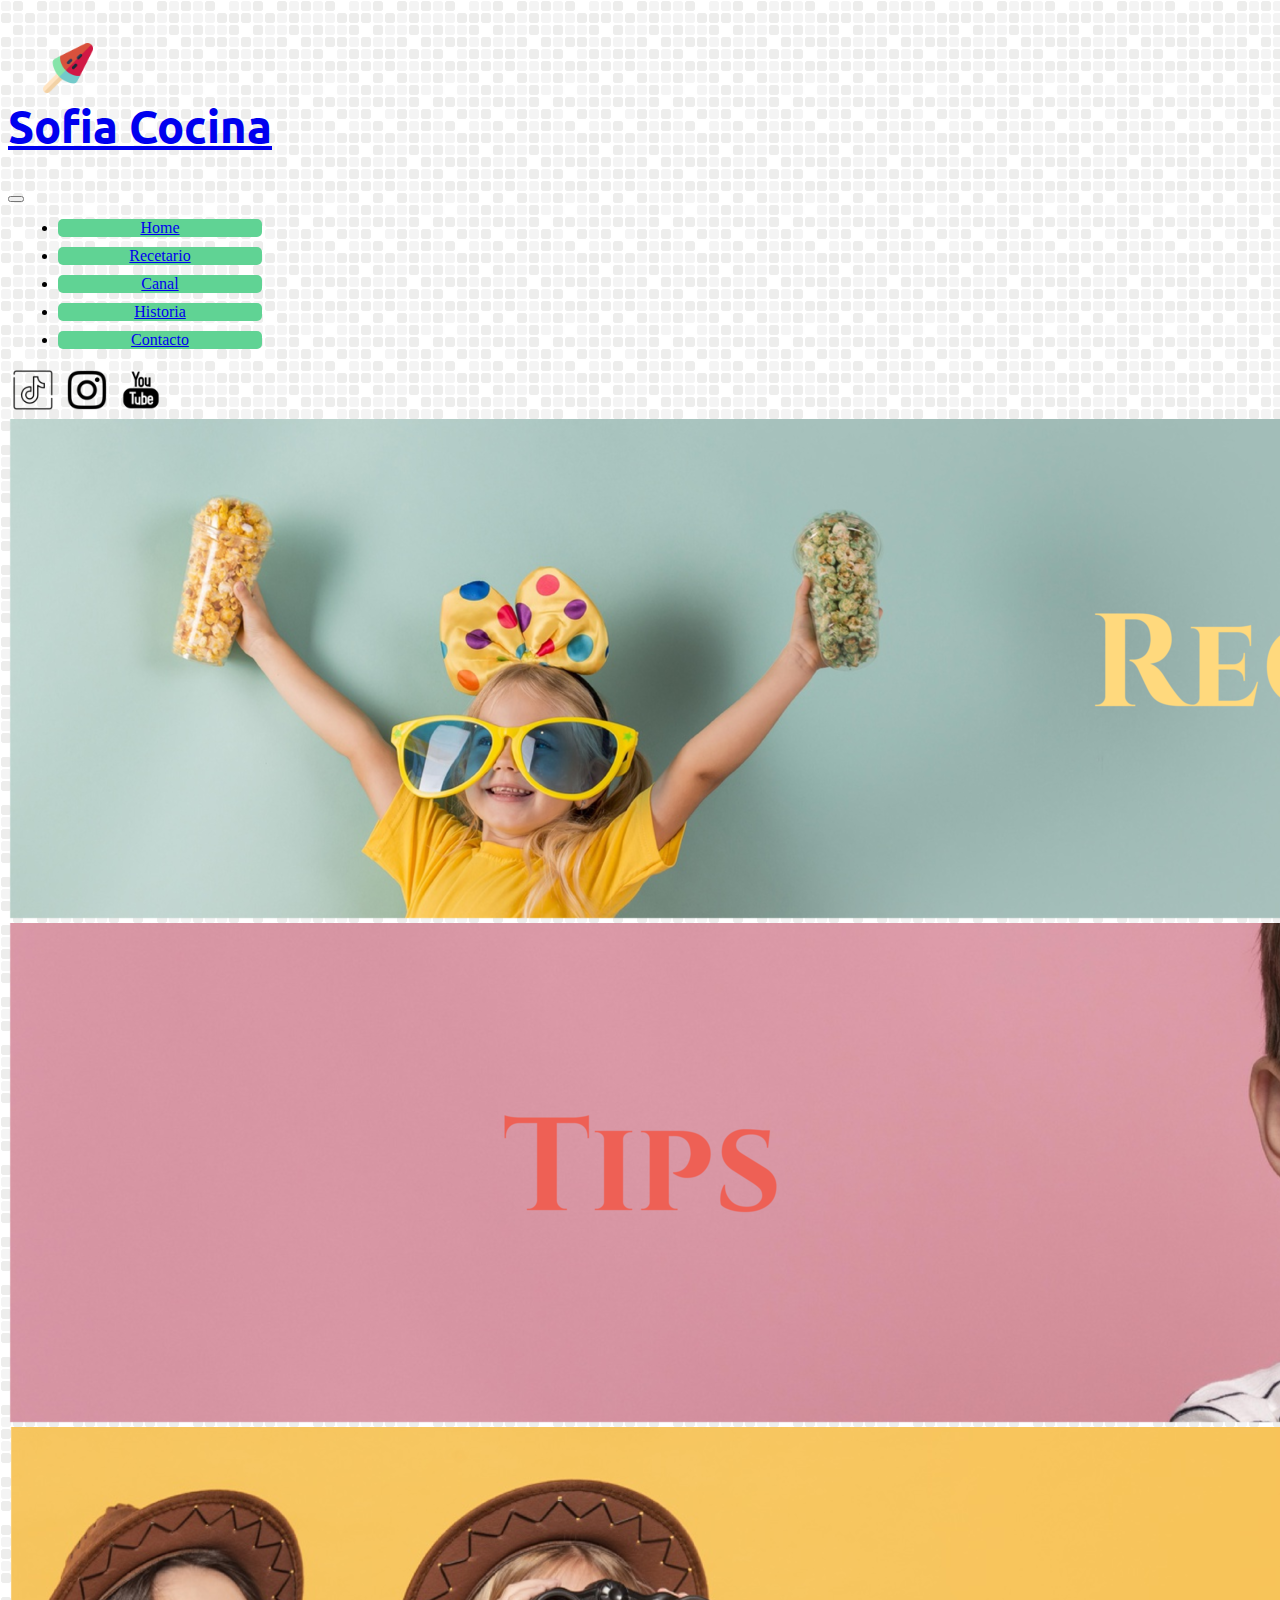
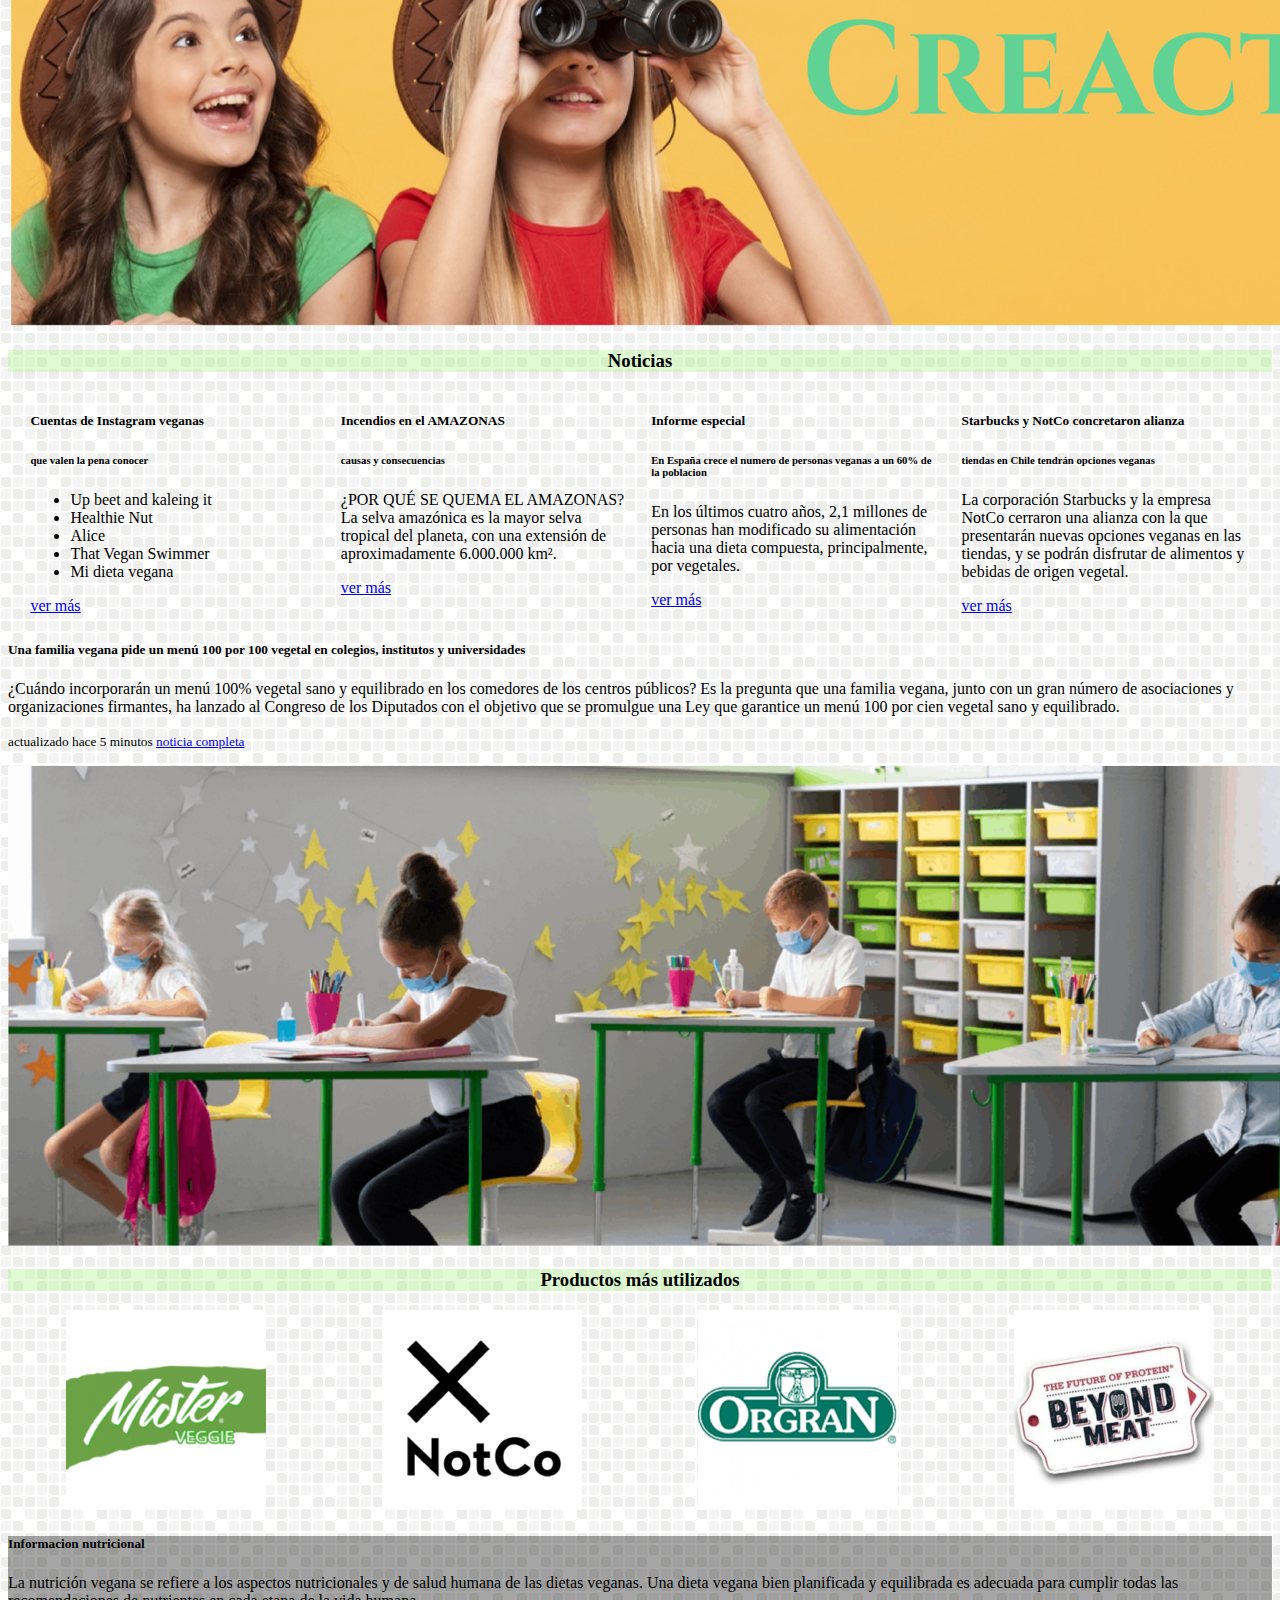
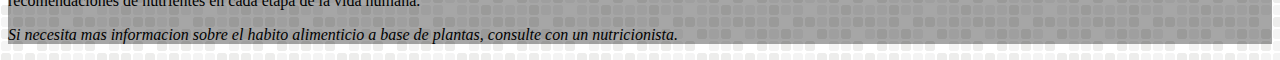
<file: index.html>
<!DOCTYPE html>
<html lang="en">
<head>    
  <meta charset="UTF-8">
  <meta http-equiv="X-UA-Compatible" content="IE=edge">
  <meta name="viewport" content="width=device-width, initial-scale=1.0">
  <!-- Posicionamiento SEO -->
  <meta name="description" content="Somos un sitio web donde encontrarás recetas, noticias y mucho más sobre la comida vegana, en especial postres y muchos platos deliciosos  y llenos de sabor.">
  <meta name="keywords" content="comida, food, vegan, veganismo, alimentos, vegetales, postres veganos, celíacos, sin gluten, gluten, gluten free, vegetariano, plantas, salud, noticias alimenticias">
  <title>Cocina dulce y saludable</title>
  <!-- Boostrap -->
  <link href="https://cdn.jsdelivr.net/npm/bootstrap@5.1.1/dist/css/bootstrap.min.css" rel="stylesheet" integrity="sha384-F3w7mX95PdgyTmZZMECAngseQB83DfGTowi0iMjiWaeVhAn4FJkqJByhZMI3AhiU" crossorigin="anonymous">
  <!-- hoja de estilos  -->
  <link rel="stylesheet" href="./css/styles.css">
  <!-- Google Fonts -->
  <link rel="preconnect" href="https://fonts.googleapis.com">
  <link rel="preconnect" href="https://fonts.gstatic.com" crossorigin>
  <link href="https://fonts.googleapis.com/css2?family=Ubuntu:ital,wght@0,700;1,700&display=swap" rel="stylesheet">
  <!-- icono web -->
  <link rel="shortcut icon" href="./img/sandia.png">
</head>
<body>
    <!-- Area de encabezado -->
    <header class="header">             
        <nav class="navbar navbar-expand-lg navbar-light container-fluid">            
            <div class="container-fluid ">
                <div class="logo-container">
                    <div class="logo"><img src="./img/sandia.png" alt="logo-sandia"></div>
                </div>
                <a class="navbar-brand" href="#"><h1 class="titulo-web">Sofia Cocina</h1></a>                  
                <button class="navbar-toggler" type="button" data-bs-toggle="collapse" data-bs-target="#navbarNavDropdown" aria-controls="navbarNavDropdown" aria-expanded="false" aria-label="Toggle navigation">
                <span class="navbar-toggler-icon"></span>
                </button>
                <div class="collapse navbar-collapse justify-content-center" id="navbarNavDropdown">
                    <ul class="navbar-nav ">
                        <li class="boton-menu nav-item">
                            <a class="nav-link "href="index.html">Home</a>
                        </li> 
                        <li class="boton-menu nav-item">
                            <a class="nav-link" href="page/Recetario.html">Recetario</a>
                        </li>
                        <li class="boton-menu nav-item">
                            <a class="nav-link" href="page/Canal.html">Canal</a>
                        </li>
                        <li class="boton-menu nav-item">
                            <a class="nav-link" href="page/Historia.html">Historia</a>
                        </li>
                        <li class="boton-menu nav-item">
                            <a class="nav-link" href="page/Contacto.html">Contacto</a>
                        </li>                      
                    </ul>
                </div>
            </div>                
            <a href="https://www.tiktok.com/@sofiacocinaoficial?" target="_blank"><img class="img-menu" src="./img/tiktok.png" alt="icono-tiktok"></a>
            <a href="https://www.instagram.com/sofiacocinaoficial/?hl=es" target="_blank"><img class="img-menu" src="./img/insta.png" alt="icono-insta"></a>
            <a href="https://www.youtube.com/channel/UCdNXrC4x5i7mVlZ-j1ar9DA" target="_blank"><img class="img-menu" src="./img/youtube.png" alt="icono-youtube"></a>     
        </nav>
    </header>
    <!-- contenido web -->
    <main class="container-fluid main-area">
        <!-- Area de carousel -->
        <div id="carouselExampleSlidesOnly" class="carousel slide" data-bs-ride="carousel">
            <div class="carousel-inner">
              <div class="carousel-item active">
                <img src="./img/slider1.png" class="d-block w-100" alt="img-carousel-1">
              </div>
              <div class="carousel-item">
                <img src="./img/slider2.png" class="d-block w-100" alt="img-carousel-2">
              </div>
              <div class="carousel-item">
                <img src="./img/slider3.png" class="d-block w-100" alt="img-carousel-3">
              </div>
            </div>
        </div>
        <!-- Area de noticias -->
        <section>
            <div class="titulo-noticias">
                <h3>Noticias</h3>                
            </div>
            <div class="contenido-noticias">
                <div class="card mg-bottom" style="width: 18rem;">
                <div class="card-body">
                    <h5 class="card-title">Cuentas de Instagram veganas</h5>
                    <h6 class="card-subtitle mb-2 text-muted"> que valen la pena conocer</h6>
                    <p class="card-text">
                        <ul>
                            <li>Up beet and kaleing it</li>
                            <li>Healthie Nut</li>
                            <li>Alice</li>
                            <li>That Vegan Swimmer</li>
                            <li>Mi dieta vegana</li>
                        </ul>
                    </p>
                    <a href="https://okdiario.com/lifestyle/5-cuentas-instagram-veganas-que-merece-pena-seguir-5274924" target="_blank" class="card-link">ver más</a>
                    </div>
                </div>
                <div class="card mg-bottom" style="width: 18rem;">
                    <div class="card-body">
                    <h5 class="card-title">Incendios en el AMAZONAS</h5>
                    <h6 class="card-subtitle mb-2 text-muted">causas y consecuencias</h6>
                    <p class="card-text">¿POR QUÉ SE QUEMA EL AMAZONAS?
                        La selva amazónica es la mayor selva tropical del planeta, con una extensión de aproximadamente 6.000.000 km².</p>
                    <a href="https://infovegana.com/incendios-en-el-amazonas-causas-y-consecuencias/" target="_blank" class="card-link">ver más</a>
                    </div>
                </div>
                <div class="card mg-bottom" style="width: 18rem;">
                    <div class="card-body">
                    <h5 class="card-title">Informe especial</h5>
                    <h6 class="card-subtitle mb-2 text-muted">En España crece el numero de personas veganas a un 60% de la poblacion</h6>
                    <p class="card-text">En los últimos cuatro años, 2,1 millones de personas han modificado su alimentación hacia una dieta compuesta, principalmente, por vegetales.</p>
                    <a href="https://vegconomist.es/estudios-y-numeros/informe-especial-el-numero-de-personas-veganas-crece-un-60-de-2019-a-2021-en-espana/" target="_blank" class="card-link">ver más</a>
                    </div>
                </div>
                <div class="card mg-bottom" style="width: 18rem;">
                    <div class="card-body">
                    <h5 class="card-title">Starbucks y NotCo concretaron alianza</h5>
                    <h6 class="card-subtitle mb-2 text-muted">tiendas en Chile tendrán opciones veganas</h6>
                    <p class="card-text">La corporación Starbucks y la empresa NotCo cerraron una alianza con la que presentarán nuevas opciones veganas en las tiendas, y se podrán disfrutar de alimentos y bebidas de origen vegetal.</p>
                    <a href="https://www.adnradio.cl/nacional/2021/09/22/starbucks-y-notco-concretaron-alianza-tiendas-en-chile-tendran-opciones-veganas.html" target="_blank" class="card-link">ver más</a>
                    </div>
                </div>
            </div>
            <div class="card">
                <div class="card-body">
                  <h5 class="card-title">Una familia vegana pide un menú 100 por 100 vegetal en colegios, institutos y universidades</h5>
                  <p class="card-text">¿Cuándo incorporarán un menú 100% vegetal sano y equilibrado en los comedores de los centros públicos? Es la pregunta que una familia vegana, junto con un gran número de asociaciones y organizaciones firmantes, ha lanzado al Congreso de los Diputados con el objetivo que se promulgue una Ley que garantice un menú 100 por cien vegetal sano y equilibrado.</p>
                  <p class="card-text"><small class="text-muted">actualizado hace 5 minutos <a href="https://www.abc.es/familia/supersanos/abci-familia-vegana-pide-menu-100-100-vegetal-colegios-institutos-y-universidades-202110010111_noticia.html?ref=https%3A%2F%2Fwww.abc.es%2Ffamilia%2Fsupersanos%2Fabci-familia-vegana-pide-menu-100-100-vegetal-colegios-institutos-y-universidades-202110010111_noticia.html" target="_blank">noticia completa</a></small></p>
                </div>
                <img src="./img/img-comedores.png" class="card-img-bottom" alt="comedores">
            </div>
        </section>
        <!-- Area de productos -->
        <section class="banner-bottom">
            <div class="lista-de-productos">
                <h3>Productos más utilizados</h3>
            </div>           
            <div class="productos-list">
                <a href="https://www.pfalimentos.cl/mister-veggie/" target="_blank"><img  src="./img/banner1.png" alt="mister-Veggie-logo"></a>          
                <a href="https://tienda.notco.com/" target="_blank"><img  src="./img/banner2.png" alt="notCo-Logo"></a>                 
                <a href="https://www.orgran.com/" target="_blank"><img src="./img/banner3.png" alt="orgran-Logo"></a>                    
                <a href="https://www.beyondmeat.com/" target="_blank"><img  src="./img/banner4.png" alt="beyondMeat-Logo"></a>
            </div>
        </section>            
    </main>
    <!-- Pie de pagina -->
    <footer class="area-footer" >
        <div>
            <div class="footer-info">
                <h5>Informacion nutricional</h5>
                <p>La nutrición vegana se refiere a los aspectos nutricionales y de salud humana de las dietas veganas. Una dieta vegana bien planificada y equilibrada es adecuada para cumplir todas las recomendaciones de nutrientes en cada etapa de la vida humana.</p>
                <p class="advertencia">Si necesita mas informacion sobre el habito alimenticio a base de plantas, consulte con un nutricionista.</p>
            </div>
        </div>
    </footer>    
    <script src="https://cdn.jsdelivr.net/npm/bootstrap@5.1.1/dist/js/bootstrap.bundle.min.js" integrity="sha384-/bQdsTh/da6pkI1MST/rWKFNjaCP5gBSY4sEBT38Q/9RBh9AH40zEOg7Hlq2THRZ" crossorigin="anonymous"></script>
</body>
</html>
</file>
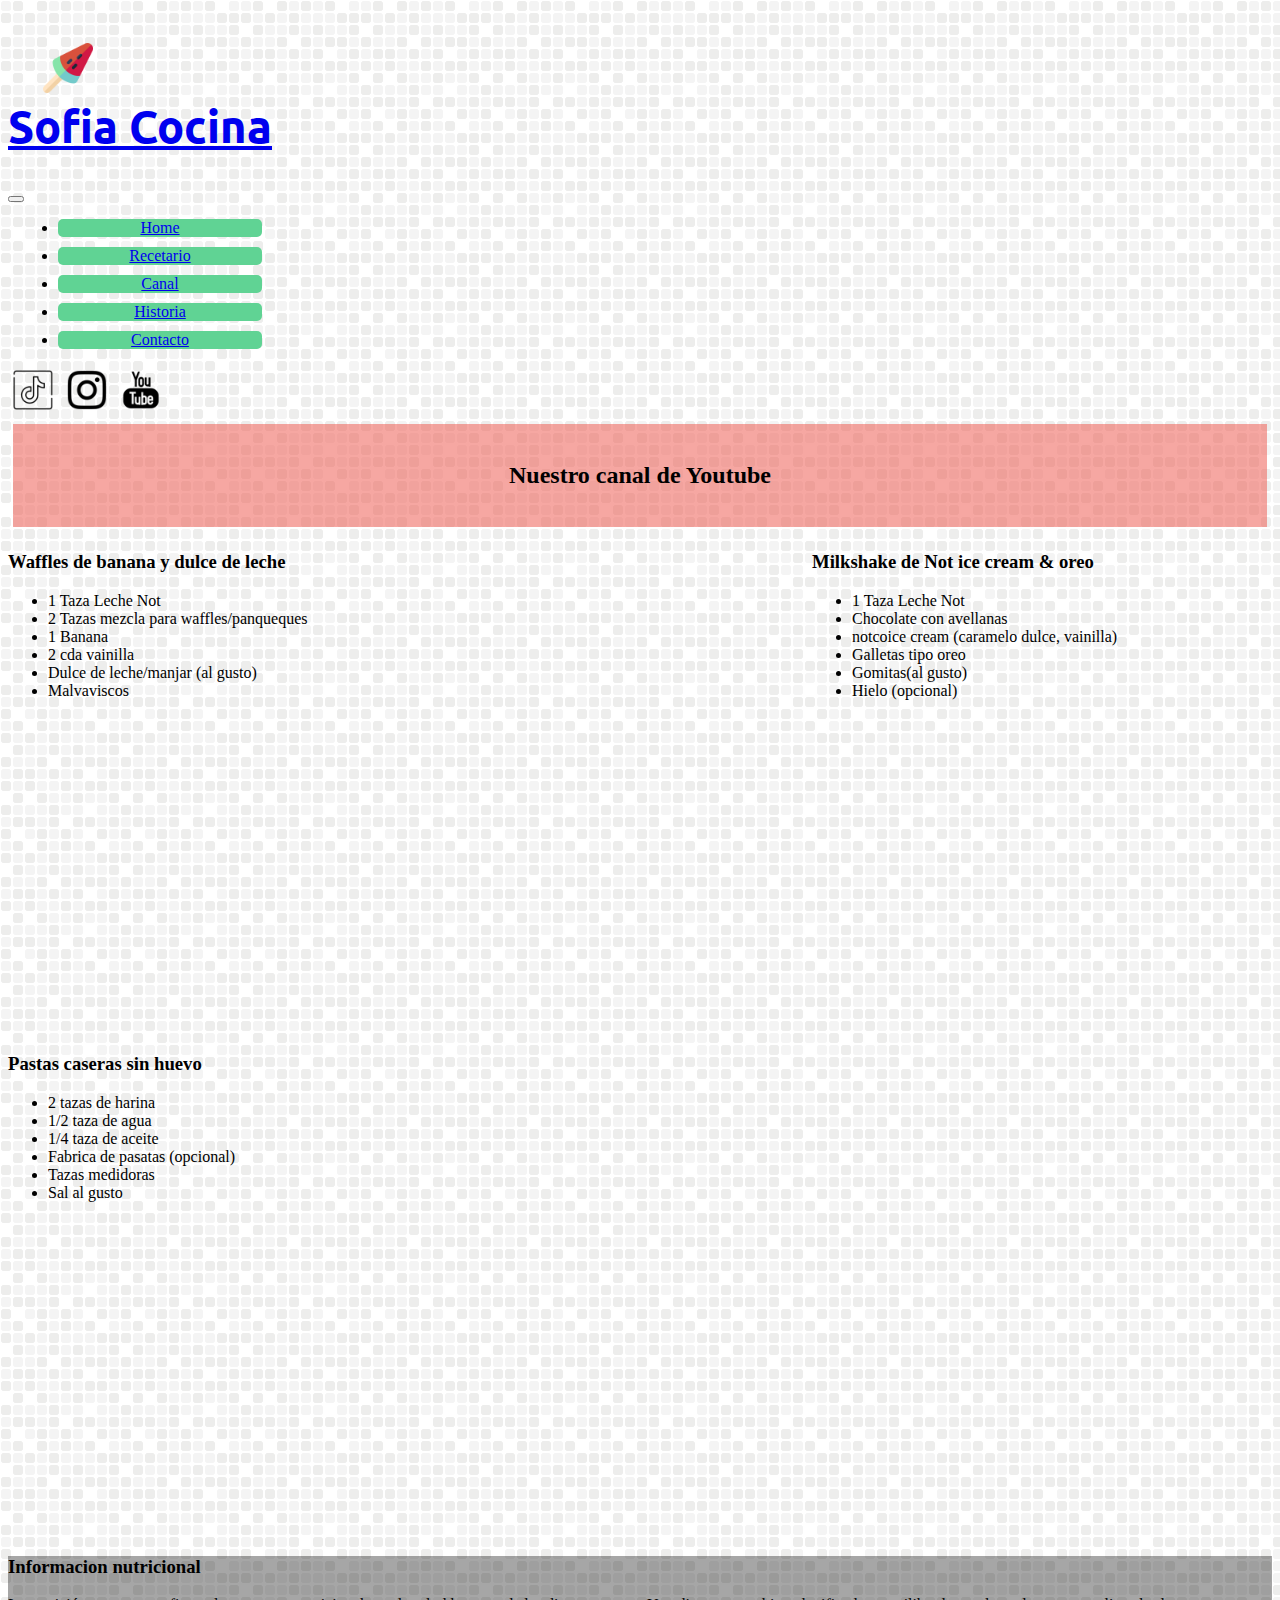
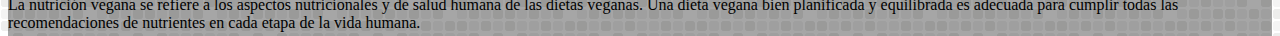
<file: page/Canal.html>
<!DOCTYPE html>
<html lang="en">
<head>
  <meta charset="UTF-8">
  <meta http-equiv="X-UA-Compatible" content="IE=edge">
  <meta name="viewport" content="width=device-width, initial-scale=1.0">
  <!-- Posicionamiento SEO -->
  <meta name="description" content="Ingresa ya a nuestro canal de youtube, donde conseguirás recetas, videos divertidos y mucho más sobre la comida vegana, en especial postres y muchos platos deliciosos y llenos de sabor.">
  <meta name="keywords" content="comida, food, vegan, veganismo, alimentos, vegetales, postres veganos, celíacos, sin gluten, gluten, gluten free, vegetariano, plantas, salud, noticias alimenticias">
  <title>Youtube : Comida dulce y saludable</title>
  <!-- Boostrap -->
  <link href="https://cdn.jsdelivr.net/npm/bootstrap@5.1.1/dist/css/bootstrap.min.css" rel="stylesheet" integrity="sha384-F3w7mX95PdgyTmZZMECAngseQB83DfGTowi0iMjiWaeVhAn4FJkqJByhZMI3AhiU" crossorigin="anonymous">
  <!-- hoja de estilos  -->
  <link rel="stylesheet" href="../css/styles.css">
  <!-- google fonts  -->
  <link rel="preconnect" href="https://fonts.googleapis.com">
  <link rel="preconnect" href="https://fonts.gstatic.com" crossorigin>
  <link href="https://fonts.googleapis.com/css2?family=Ubuntu:ital,wght@0,700;1,700&display=swap" rel="stylesheet">
  <!-- icono web -->
  <link rel="shortcut icon" href="../img/sandia.png">
</head>
<body>
  <!-- Area de encabezado -->
  <header class="header">      
    <nav class="navbar navbar-expand-lg navbar-light container-fluid">
      <div class="container-fluid">
        <div class="logo-container">
          <div class="logo"><img src="../img/sandia.png" alt="logo-sandia"></div>
        </div>
        <a class="navbar-brand" href="../index.html"><h1 class="titulo-web">Sofia Cocina</h1></a>
        <button class="navbar-toggler" type="button" data-bs-toggle="collapse" data-bs-target="#navbarNavDropdown" aria-controls="navbarNavDropdown" aria-expanded="false" aria-label="Toggle navigation">
          <span class="navbar-toggler-icon"></span>
        </button>
        <div class="collapse navbar-collapse justify-content-center" id="navbarNavDropdown">
          <ul class="navbar-nav ">
            <li class="boton-menu nav-item">
              <a class="nav-link"href="../index.html">Home</a>
            </li> 
            <li class="boton-menu nav-item">
              <a class="nav-link" href="Recetario.html">Recetario</a>
            </li>
            <li class="boton-menu nav-item">
              <a class="nav-link" href="Canal.html">Canal</a>
            </li>
            <li class="boton-menu nav-item">
              <a class="nav-link" href="Historia.html">Historia</a>
            </li>
            <li class="boton-menu nav-item">
              <a class="nav-link" href="Contacto.html">Contacto</a>
            </li>                
          </ul>
        </div>
      </div>          
      <a href="https://www.tiktok.com/@sofiacocinaoficial?" target="_blank"><img class="img-menu" src="../img/tiktok.png" alt="icono-tiktok"></a>
      <a href="https://www.instagram.com/sofiacocinaoficial/?hl=es" target="_blank"><img class="img-menu" src="../img/insta.png" alt="icono-insta"></a>
      <a href="https://www.youtube.com/channel/UCdNXrC4x5i7mVlZ-j1ar9DA"><img class="img-menu" src="../img/youtube.png" alt="icono-youtube"></a>        
    </nav>
  </header>
  <!-- Divisor principal -->
  <div class="titulo-canal">
    <span class="titulo-canal"><h2>Nuestro canal de Youtube</h2></span>
  </div>
  <!-- Contenido web -->
  <main class="container canal-area">
    <section class="seccion-video">      
      <div class="card receta-video">
        <h3>Waffles de banana y dulce de leche</h3>            
        <div class="ingredientes">         
          <ul>
            <li>1 Taza Leche Not</li>
            <li>2 Tazas mezcla para waffles/panqueques</li>
            <li>1 Banana</li>
            <li>2 cda vainilla</li>
            <li>Dulce de leche/manjar (al gusto)</li>
            <li>Malvaviscos</li>
          </ul>
        </div>
      </div>  
      <div class="video">
        <iframe width="460" height="315" src="https://www.youtube.com/embed/K09B6B6NZCQ" title="YouTube video player" frameborder="0" allow="accelerometer; autoplay; clipboard-write; encrypted-media; gyroscope; picture-in-picture" allowfullscreen></iframe>
      </div>          
    </section>    
    <section class="seccion-video">  
      <div class="card receta-video">            
        <h3>Milkshake de Not ice cream & oreo</h3>
        <div class="ingredientes">         
          <ul>
            <li>1 Taza Leche Not</li>
            <li>Chocolate con avellanas</li>
            <li>notcoice cream (caramelo dulce, vainilla)</li>
            <li>Galletas tipo oreo</li>
            <li>Gomitas(al gusto)</li>
            <li>Hielo (opcional)</li>
          </ul>
        </div>
      </div>          
      <div class="video">
        <iframe width="460" height="315" src="https://www.youtube.com/embed/TR_cM4skeJI" title="YouTube video player" frameborder="0" allow="accelerometer; autoplay; clipboard-write; encrypted-media; gyroscope; picture-in-picture" allowfullscreen></iframe>
      </div>
    </section>
    <section class="seccion-video">  
      <div class="card receta-video">            
        <h3>Pastas caseras sin huevo</h3>
        <div class="ingredientes">         
          <ul>
            <li>2 tazas de harina</li>
            <li>1/2 taza de agua</li>
            <li>1/4 taza de aceite</li>
            <li>Fabrica de pasatas (opcional)</li>
            <li>Tazas medidoras</li>
            <li>Sal al gusto</li>
          </ul>
        </div>
      </div>          
      <div class="video">
        <iframe width="460" height="315" src="https://www.youtube.com/embed/_nUKXqgdAkU" title="YouTube video player" frameborder="0" allow="accelerometer; autoplay; clipboard-write; encrypted-media; gyroscope; picture-in-picture" allowfullscreen></iframe>
      </div>
    </section> 
  </main>
  <!-- Pie de pagina -->
  <footer class="area-footer">
    <div>
      <div class="footer-info">
        <h3>Informacion nutricional</h3>
        <p>La nutrición vegana se refiere a los aspectos nutricionales y de salud humana de las dietas veganas. Una dieta vegana bien planificada y equilibrada es adecuada para cumplir todas las recomendaciones de nutrientes en cada etapa de la vida humana.</p>
        <p class="advertencia">Si necesita mas informacion sobre el habito alimenticio a base de plantas, consulte con un nutricionista.</p>
      </div>
    </div>
  </footer>
  <script src="https://cdn.jsdelivr.net/npm/bootstrap@5.1.1/dist/js/bootstrap.bundle.min.js" integrity="sha384-/bQdsTh/da6pkI1MST/rWKFNjaCP5gBSY4sEBT38Q/9RBh9AH40zEOg7Hlq2THRZ" crossorigin="anonymous"></script>
</body>
</html>
</file>
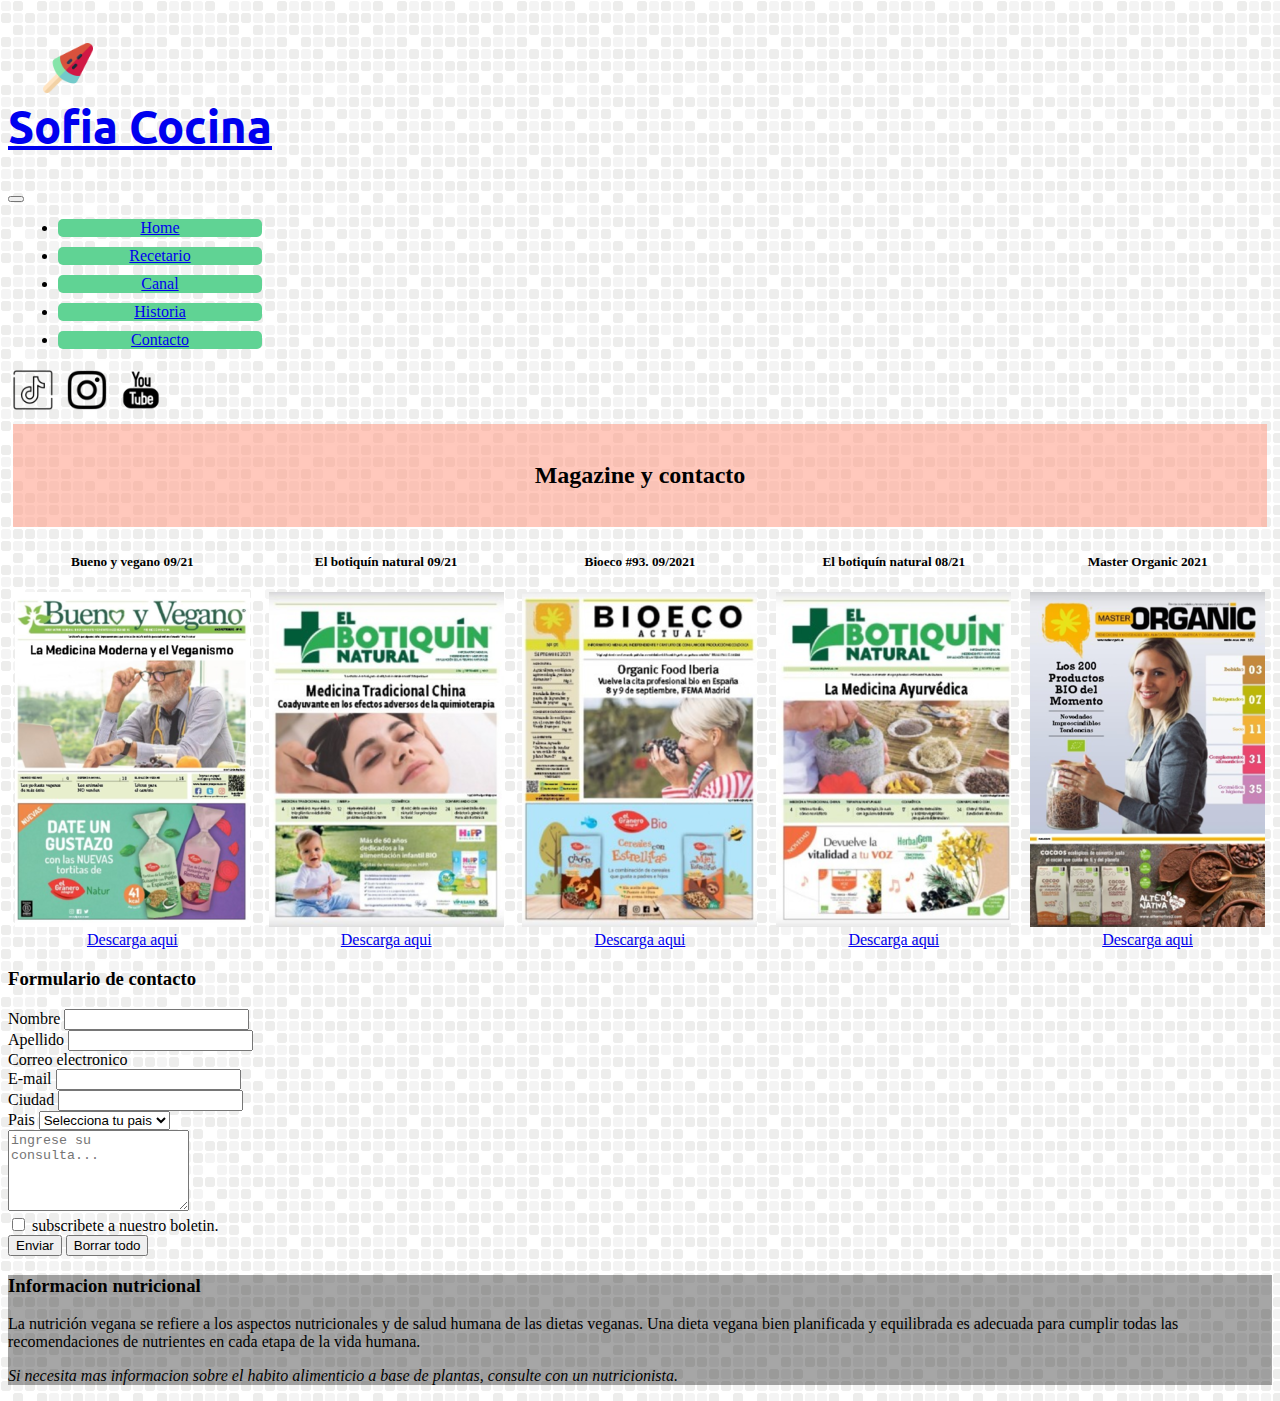
<file: page/Contacto.html>
<!DOCTYPE html>
<html lang="en">
<head>
  <meta charset="UTF-8">
  <meta http-equiv="X-UA-Compatible" content="IE=edge">
  <meta name="viewport" content="width=device-width, initial-scale=1.0">
  <!-- Posicionamiento SEO -->
  <meta name="description" content="Ingresa ya y descarga magazines sobre hábitos alimenticios, noticias eventos y muchos más; no dudes en contactarnos si deseas solicitar información.">
  <meta name="keywords" content="comida, food, vegan, veganismo, alimentos, vegetales, postres veganos, celíacos, sin gluten, gluten, gluten free, vegetariano, plantas, salud, noticias alimenticias">
  <title>Contacto : Comida dulce y saludable</title>
  <!-- Boostrap -->
  <link href="https://cdn.jsdelivr.net/npm/bootstrap@5.1.1/dist/css/bootstrap.min.css" rel="stylesheet" integrity="sha384-F3w7mX95PdgyTmZZMECAngseQB83DfGTowi0iMjiWaeVhAn4FJkqJByhZMI3AhiU" crossorigin="anonymous">
  <!-- hoja de estilos  -->
  <link rel="stylesheet" href="../css/styles.css">
  <!-- google fonts  -->
  <link rel="preconnect" href="https://fonts.googleapis.com">
  <link rel="preconnect" href="https://fonts.gstatic.com" crossorigin>
  <link href="https://fonts.googleapis.com/css2?family=Ubuntu:ital,wght@0,700;1,700&display=swap" rel="stylesheet">
  <link rel="shortcut icon" href="../img/sandia.png">
</head>
<body>
  <!-- Area de encabezado -->
  <header class="header">
    <nav class="navbar navbar-expand-lg navbar-light container-fluid">
      <div class="container-fluid">
        <div class="logo-container">
          <div class="logo"><img src="../img/sandia.png" alt="logo-sandia"></div>
        </div>
        <a class="navbar-brand" href="../index.html"><h1 class="titulo-web">Sofia Cocina</h1></a>
        <button class="navbar-toggler" type="button" data-bs-toggle="collapse" data-bs-target="#navbarNavDropdown" aria-controls="navbarNavDropdown" aria-expanded="false" aria-label="Toggle navigation">
          <span class="navbar-toggler-icon"></span>
        </button>
        <div class="collapse navbar-collapse justify-content-center" id="navbarNavDropdown">
          <ul class="navbar-nav ">
            <li class="boton-menu nav-item">
              <a class="nav-link"href="../index.html">Home</a>
            </li> 
            <li class="boton-menu nav-item">
              <a class="nav-link" href="Recetario.html">Recetario</a>
            </li>
            <li class="boton-menu nav-item">
              <a class="nav-link" href="Canal.html">Canal</a>
            </li>
            <li class="boton-menu nav-item">
              <a class="nav-link" href="Historia.html">Historia</a>
            </li>
            <li class="boton-menu nav-item">
              <a class="nav-link" href="Contacto.html">Contacto</a>
            </li>                
          </ul>
        </div>
      </div>          
      <a href="https://www.tiktok.com/@sofiacocinaoficial?" target="_blank"><img class="img-menu" src="../img/tiktok.png" alt="icono-tiktok"></a>
      <a href="https://www.instagram.com/sofiacocinaoficial/?hl=es" target="_blank"><img class="img-menu" src="../img/insta.png" alt="icono-insta"></a>
      <a href="https://www.youtube.com/channel/UCdNXrC4x5i7mVlZ-j1ar9DA" target="_blank"><img class="img-menu" src="../img/youtube.png" alt="icono-youtube"></a>        
    </nav>
  </header>
  <!-- Divisor principal -->
  <div class="titulo-recetario-contacto">
    <span class="titulo-recetario-contacto"><h2>Magazine y contacto</h2></span>
  </div>
  <!-- contenido web -->
  <main class="container-fluid main-area">       
    <section class="container-fluid">
      <div class="galeria">
        <div class="contenido-revistas card ">
          <h5 class="titulo-revistas">Bueno y vegano 09/21</h5>
          <img src="../img/revista1.png" alt="buenoyVegano">
          <a href="../pdf/BuenoyVeganoSeptiembre2021.pdf" download="Bueno y Vegano septiembre 2021.pdf">Descarga aqui</a>
        </div>                    
        <div class="contenido-revistas card">
          <h5 class="tituloRevistas">El botiquín natural 09/21</h5>
          <img src="../img/revista2.png" alt="ElBotiquinNatural">
          <a href="../pdf/BotiquinNatural_Septiembre_2021.pdf" download="BotiquinNatural_Septiembre_2021.pdf">Descarga aqui</a>
        </div>        
        <div class="contenido-revistas card">
          <h5 class="tituloRevistas">Bioeco #93. 09/2021</h5>
          <img src="../img/revista3.png" alt="Bioeco93">
          <a href="../pdf/BioEcoActual_Septiembre_2021.pdf" download="BioEcoActualSeptiembre2021Num93pdf">Descarga aqui</a>
        </div>        
        <div class="contenido-revistas card">
          <h5 class="tituloRevistas">El botiquín natural 08/21</h5>
          <img src="../img/revista4.png" alt="ElBotiquinNatural">
          <a href="../pdf/BotiquinNatural_Agosto_2021.pdf" download="BotiquinNatural_Agosto_2021.pdf">Descarga aqui</a>
        </div>        
        <div class="contenido-revistas card">
          <h5 class="tituloRevistas">Master Organic 2021</h5>
          <img src="../img/revista5.png" alt="masterOrganic">
          <a href="../pdf/Master_Organic_2021.pdf" download="Master_Organic_2021.pdf">Descarga aqui</a>
        </div>
      </div>
    </section>
    <section class="seccion-contacto">      
      <div class="formulario">    
        <h3 class="titulo">Formulario de contacto</h3>    
        <form class="row g-3 needs-validation" validate>
          <div class="col-md-4">
            <label for="validationCustom01" class="form-label">Nombre</label>
            <input type="text" class="form-control" id="validationCustom01"  required>
          </div>    
          <div class="col-md-4">
            <label for="validationCustom02" class="form-label">Apellido</label>
            <input type="text" class="form-control" id="validationCustom02"  required>
          </div>    
          <div class="col-md-4">
            <label for="validationCustomUsername" class="form-label">Correo electronico</label>
            <div class="input-group has-validation">
              <span class="input-group-text" id="inputGroupPrepend">E-mail</span>
              <input type="email" class="form-control" id="validationCustomUsername" aria-describedby="inputGroupPrepend" required>
            </div>
          </div>    
          <div class="col-md-6">
            <label for="validationCustom03" class="form-label">Ciudad</label>
            <input type="text" class="form-control" id="validationCustom03" required>
          </div>    
          <div class="col-md-3">
            <label for="validationCustom04" class="form-label">Pais</label>
            <select class="form-select" id="validationCustom04" required>
              <option selected disabled value="">Selecciona tu pais</option>
              <option>Argentina</option>
              <option>Bolivia</option>
              <option>Brasil</option>
              <option>Colombia</option>
              <option>Chile</option>
              <option>Paraguay</option>
              <option>Peru</option>
              <option>Uruguay</option>
              <option>Venezuela</option>
            </select>
          </div>    
          <div class="mb-3">
            <label for="validationTextarea" class="form-label"></label>
            <textarea class="form-control" id="validationTextarea" placeholder="ingrese su consulta..." required rows="5"></textarea>
          </div>    
          <div class="col-12">
            <div class="form-check">
              <input class="form-check-input" type="checkbox" value="" id="invalidCheck">
              <label class="form-check-label" for="invalidCheck">
                subscribete a nuestro boletin.
              </label>
            </div>
          </div>    
          <div class="col-12">
            <button class="btn btnColor btn-outline-dark" type="submit">
              Enviar
            </button>
            <button class="btn btnColor btn-outline-dark" type="reset">
              Borrar todo
            </button>
          </div>    
        </form>
      </div>
    </section>           
  </main>
  <!-- Pie de pagina -->
  <footer class="area-footer">
    <div>
      <div class="footer-info">
        <h3>Informacion nutricional</h3>
        <p>La nutrición vegana se refiere a los aspectos nutricionales y de salud humana de las dietas veganas. Una dieta vegana bien planificada y equilibrada es adecuada para cumplir todas las recomendaciones de nutrientes en cada etapa de la vida humana.</p>
        <p class="advertencia">Si necesita mas informacion sobre el habito alimenticio a base de plantas, consulte con un nutricionista.</p>
      </div>
    </div>
  </footer>
  <script src="https://cdn.jsdelivr.net/npm/bootstrap@5.1.1/dist/js/bootstrap.bundle.min.js" integrity="sha384-/bQdsTh/da6pkI1MST/rWKFNjaCP5gBSY4sEBT38Q/9RBh9AH40zEOg7Hlq2THRZ" crossorigin="anonymous"></script>
</body>
</html>
</file>
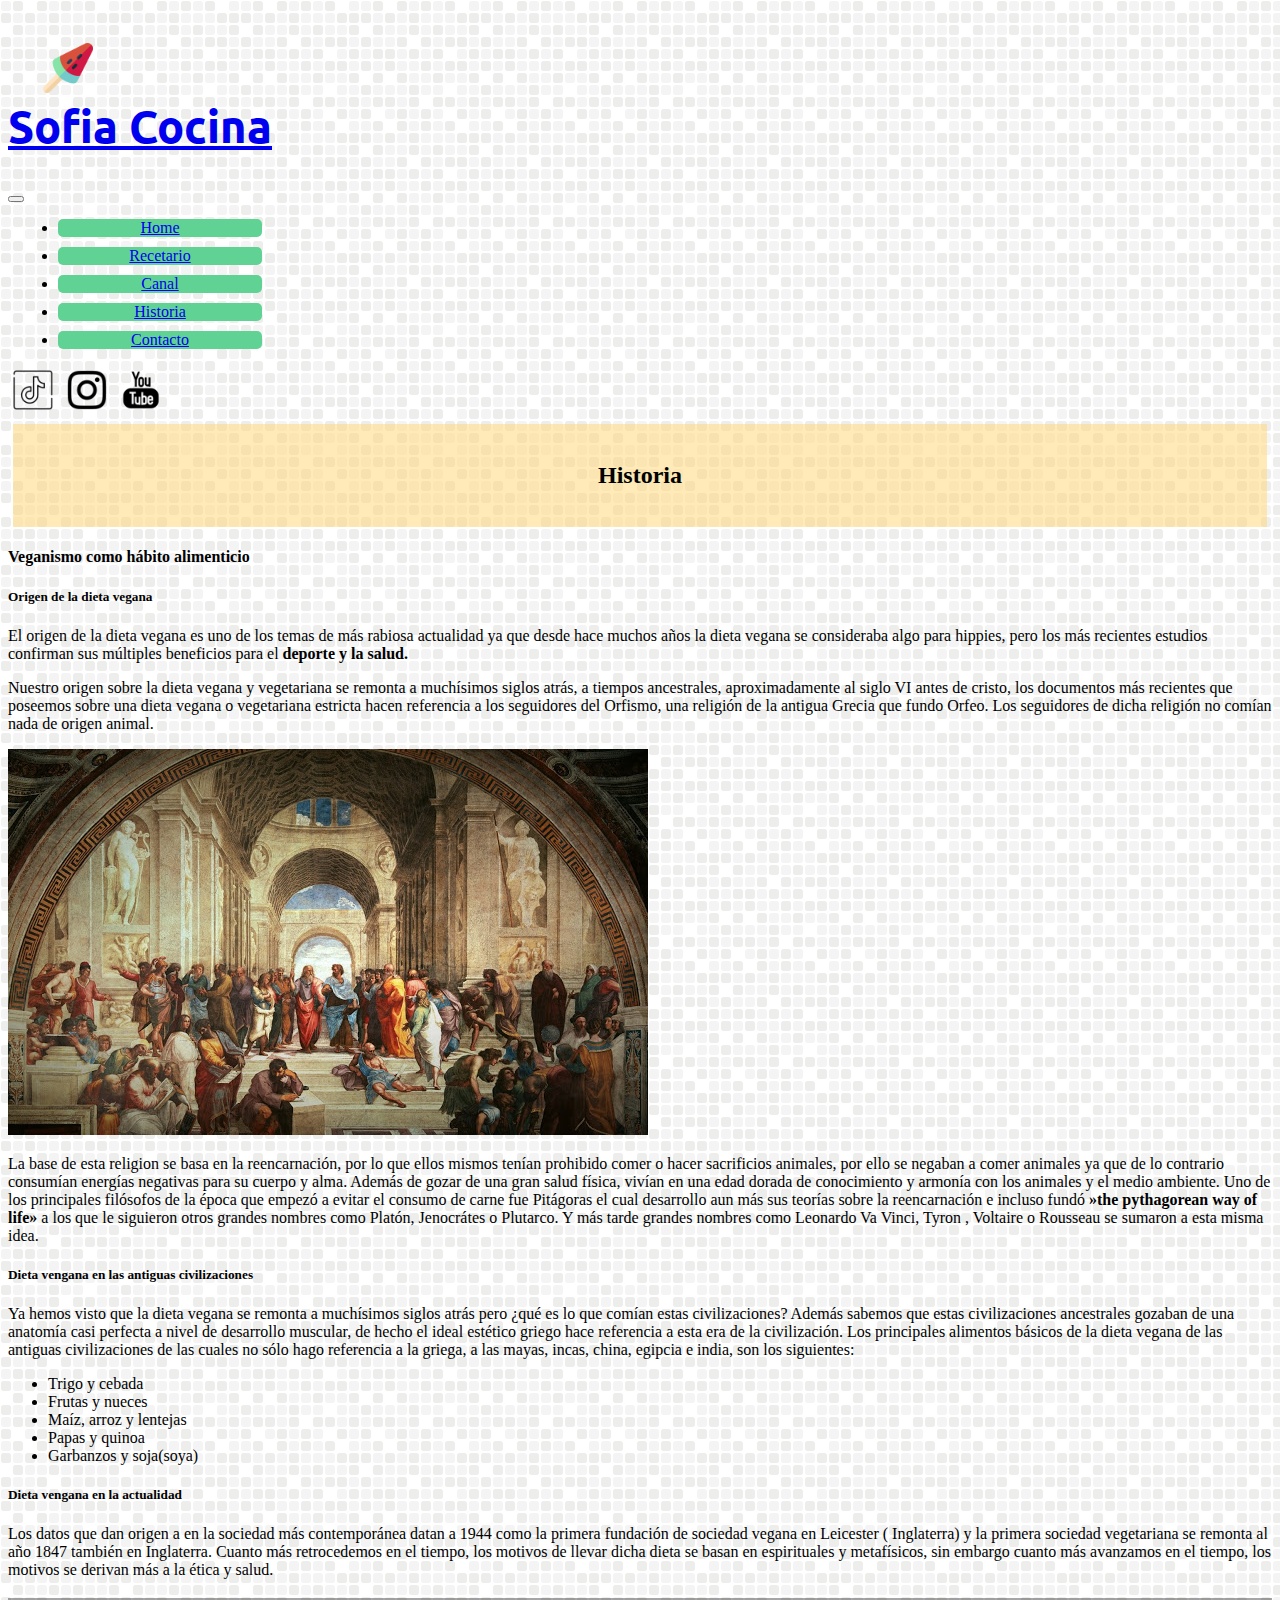
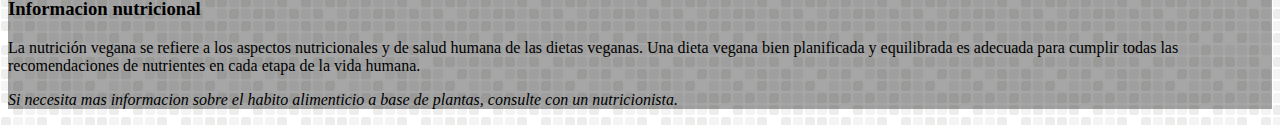
<file: page/Historia.html>
<!DOCTYPE html>
<html lang="en">
<head>
  <meta charset="UTF-8">
  <meta http-equiv="X-UA-Compatible" content="IE=edge">
  <meta name="viewport" content="width=device-width, initial-scale=1.0">
  <!-- Posicionamiento SEO -->
  <meta name="description" content="Ingresa ya y encuentra artículos sobre la historia de la alimentación en base a plantas, y cómo se alimentaban nuestros antepasados, ya sea por creencias, modismos o estilo de vida.">
  <meta name="keywords" content="comida, food, vegan, veganismo, alimentos, vegetales, postres veganos, celíacos, sin gluten, gluten, gluten free, vegetariano, plantas, salud, noticias alimenticias">
  <title>Historia : Comida dulce y saludable</title>
  <!-- Boostrap -->
  <link href="https://cdn.jsdelivr.net/npm/bootstrap@5.1.1/dist/css/bootstrap.min.css" rel="stylesheet" integrity="sha384-F3w7mX95PdgyTmZZMECAngseQB83DfGTowi0iMjiWaeVhAn4FJkqJByhZMI3AhiU" crossorigin="anonymous">
  <!-- hoja de estilos  -->
  <link rel="stylesheet" href="../css/styles.css">
  <!-- google fonts  -->
  <link rel="preconnect" href="https://fonts.googleapis.com">
  <link rel="preconnect" href="https://fonts.gstatic.com" crossorigin>
  <link href="https://fonts.googleapis.com/css2?family=Ubuntu:ital,wght@0,700;1,700&display=swap" rel="stylesheet">
  <!-- icono web -->
  <link rel="shortcut icon" href="../img/sandia.png">
</head>
<body>
  <!-- Area de encabezado -->
  <header class="header">        
    <nav class="navbar navbar-expand-lg navbar-light container-fluid">
      <div class="container-fluid">
        <div class="logo-container">
          <div class="logo"><img src="../img/sandia.png" alt="logo-sandia"></div>
        </div>
        <a class="navbar-brand" href="../index.html"><h1 class="titulo-web">Sofia Cocina</h1></a>
        <button class="navbar-toggler" type="button" data-bs-toggle="collapse" data-bs-target="#navbarNavDropdown" aria-controls="navbarNavDropdown" aria-expanded="false" aria-label="Toggle navigation">
          <span class="navbar-toggler-icon"></span>
        </button>
        <div class="collapse navbar-collapse justify-content-center" id="navbarNavDropdown">
          <ul class="navbar-nav ">
            <li class="boton-menu nav-item">
              <a class="nav-link"href="../index.html">Home</a>
            </li> 
            <li class="boton-menu nav-item">
              <a class="nav-link" href="Recetario.html">Recetario</a>
            </li>
            <li class="boton-menu nav-item">
              <a class="nav-link" href="Canal.html">Canal</a>
            </li>
            <li class="boton-menu nav-item">
              <a class="nav-link" href="Historia.html">Historia</a>
            </li>
            <li class="boton-menu nav-item">
              <a class="nav-link" href="Contacto.html">Contacto</a>
            </li>                
          </ul>
        </div>
      </div>
      <a href="https://www.tiktok.com/@sofiacocinaoficial?" target="_blank"><img class="img-menu" src="../img/tiktok.png" alt="icono-tiktok"></a>
      <a href="https://www.instagram.com/sofiacocinaoficial/?hl=es" target="_blank"><img class="img-menu" src="../img/insta.png" alt="icono-insta"></a>
      <a href="https://www.youtube.com/channel/UCdNXrC4x5i7mVlZ-j1ar9DA" target="_blank"><img class="img-menu" src="../img/youtube.png" alt="icono-youtube"></a>
    </nav>
  </header>
  <!-- Divisor principal -->
  <div class="titulo-historia">
    <span class="titulo-canal"><h2>Historia</h2></span>
  </div>
  <!-- Contenido web -->
  <main class="container-fluid main-area">
    <div class="card texto-historia">
      <div class="card-header">
        <h4>Veganismo como hábito alimenticio</h4>
      </div>
      <div class="card-body">
        <h5 class="card-title">Origen de la dieta vegana</h5>
        <p class="card-text">
          El origen de la dieta vegana es uno de los temas de más rabiosa actualidad ya que desde hace muchos años la dieta vegana se consideraba algo para hippies, pero los más recientes estudios confirman sus múltiples beneficios para el  <b>deporte y la salud.</b> 
        </p>
        <p class="card-text">
          Nuestro origen sobre la dieta vegana y vegetariana se remonta a muchísimos siglos atrás, a tiempos ancestrales, aproximadamente al siglo VI antes de cristo, 
          los documentos más recientes que poseemos sobre una dieta vegana o vegetariana estricta hacen referencia a los seguidores del Orfismo, una religión de la antigua Grecia que fundo Orfeo. Los seguidores de dicha religión no comían nada de origen animal.
        </p>          
        <img  class="img-historia container-fluid" src="../img/sinagoga.jpg" alt="sinagoga"> 
        <p class="card-text"></p>
          La base de esta religion se basa en la reencarnación, por lo que ellos mismos tenían prohibido comer o hacer sacrificios animales, por ello se negaban a comer animales ya que de lo contrario consumían energías negativas para su cuerpo y alma.  Además de gozar de una gran salud física, vivían en una edad dorada de conocimiento y armonía con los animales y el medio ambiente.
          Uno de los principales filósofos de la época que empezó a evitar el consumo de carne fue Pitágoras el cual desarrollo aun más sus teorías sobre la reencarnación e incluso fundó <strong>»the pythagorean way of life»</strong>  a los que le siguieron otros grandes nombres como Platón, Jenocrátes o Plutarco. Y más tarde grandes nombres como Leonardo Va Vinci, Tyron , Voltaire o Rousseau se sumaron a esta misma idea.
        </p>          
        <h5 class="card-title">Dieta vengana en las antiguas civilizaciones</h5>
        <p class="card-text">
          Ya hemos visto que la dieta vegana se remonta a muchísimos siglos atrás pero ¿qué es lo que comían estas civilizaciones? Además sabemos que estas civilizaciones ancestrales gozaban de una anatomía casi perfecta a nivel de desarrollo muscular, de hecho el ideal estético griego hace referencia a esta era de la civilización.
          Los principales alimentos básicos de la dieta vegana de las antiguas civilizaciones de las cuales no sólo hago referencia a la griega, a las mayas, incas, china, egipcia e india, son los siguientes:
        </p>
        <ul>
          <li>Trigo y cebada</li>
          <li>Frutas y nueces</li>
          <li>Maíz, arroz y lentejas</li>
          <li>Papas y quinoa</li>
          <li>Garbanzos y soja(soya)</li>
        </ul>
        <h5 class="card-title">Dieta vengana en la actualidad</h5>
        <p class="card-text">
          Los datos que dan origen a en la sociedad más contemporánea datan a 1944 como la primera fundación de sociedad vegana en Leicester ( Inglaterra) y la primera sociedad vegetariana se remonta al año 1847 también en Inglaterra.
          Cuanto más retrocedemos en el tiempo, los motivos de llevar dicha dieta se basan en espirituales y metafísicos, sin embargo cuanto más avanzamos en el tiempo, los motivos se derivan más a la ética y salud.
        </p>        
      </div>
    </div>
  </main>
  <!-- Pie de pagina -->
  <footer class="area-footer">
    <div>
      <div class="footer-info">
        <h3>Informacion nutricional</h3>
        <p>La nutrición vegana se refiere a los aspectos nutricionales y de salud humana de las dietas veganas. Una dieta vegana bien planificada y equilibrada es adecuada para cumplir todas las recomendaciones de nutrientes en cada etapa de la vida humana.</p>
        <p class="advertencia">Si necesita mas informacion sobre el habito alimenticio a base de plantas, consulte con un nutricionista.</p>
      </div>
    </div>
  </footer>
  <script src="https://cdn.jsdelivr.net/npm/bootstrap@5.1.1/dist/js/bootstrap.bundle.min.js" integrity="sha384-/bQdsTh/da6pkI1MST/rWKFNjaCP5gBSY4sEBT38Q/9RBh9AH40zEOg7Hlq2THRZ" crossorigin="anonymous"></script>
</body>
</html>
</file>
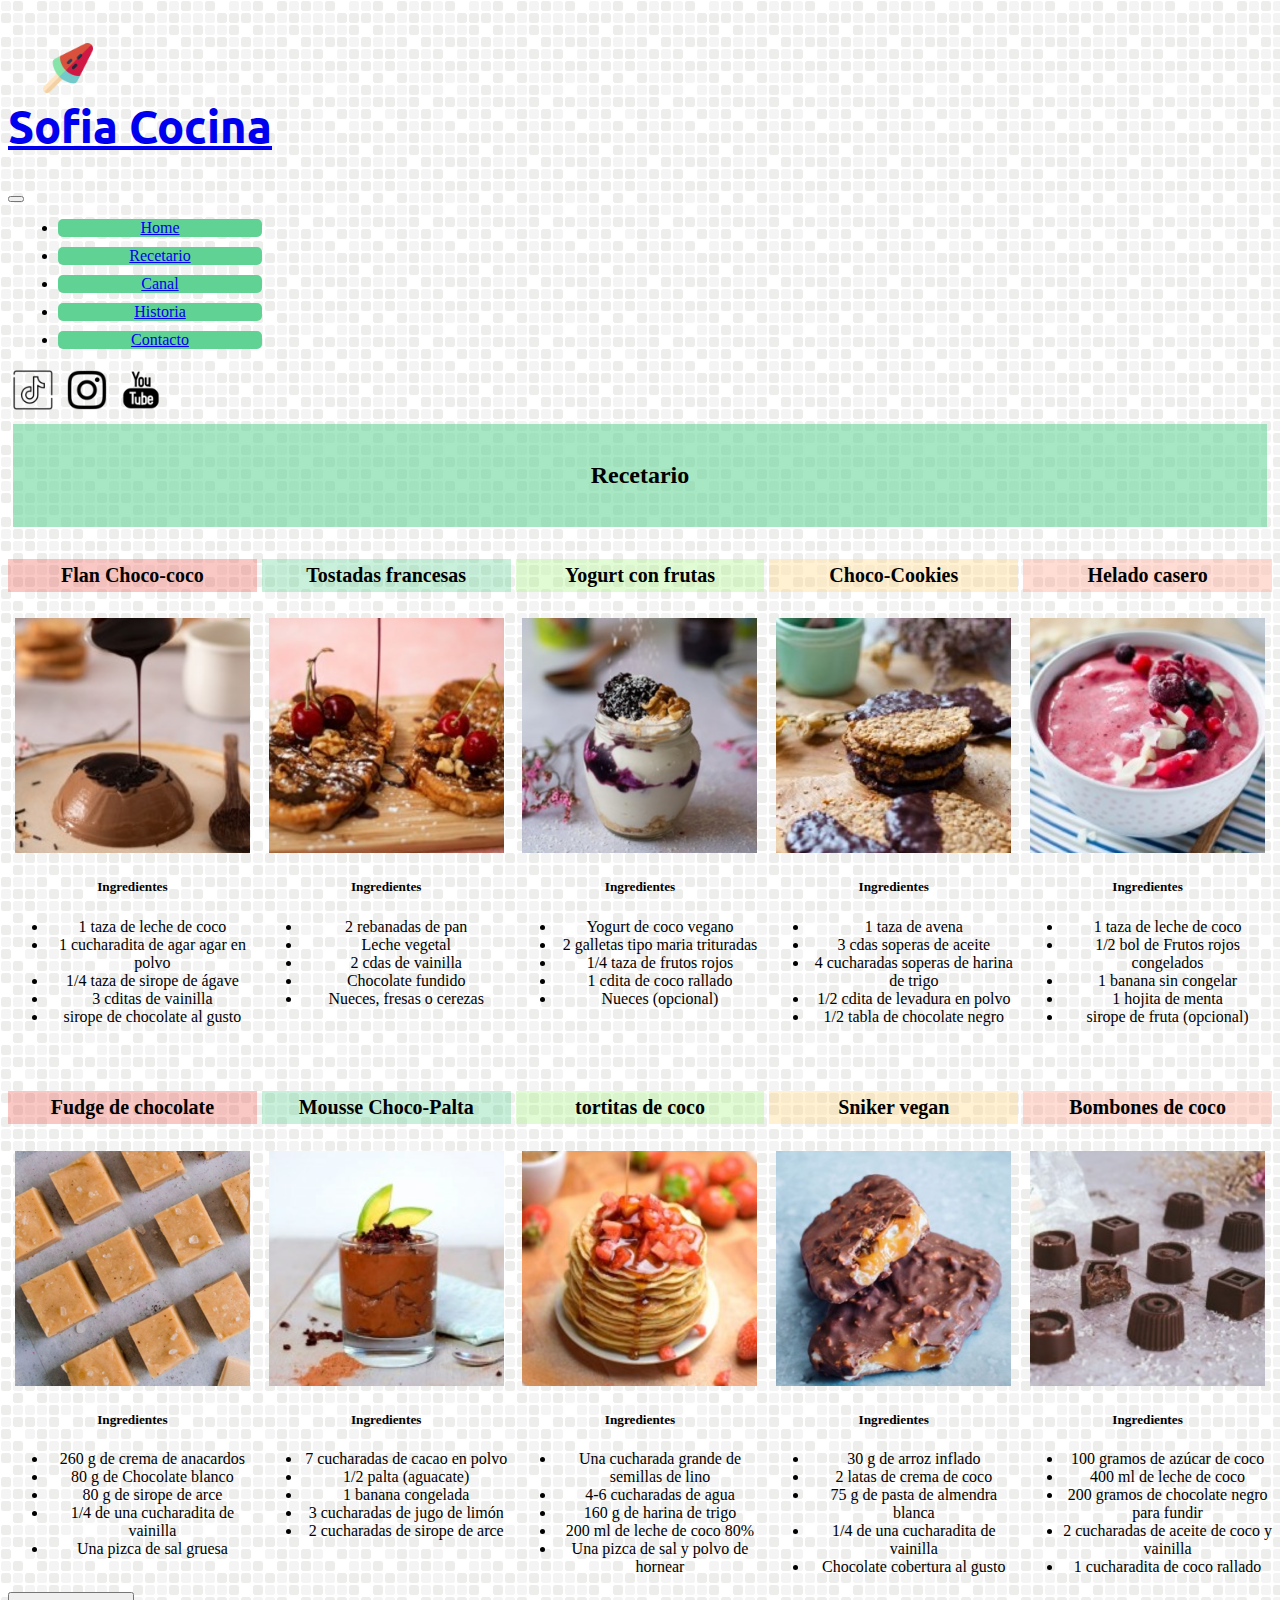
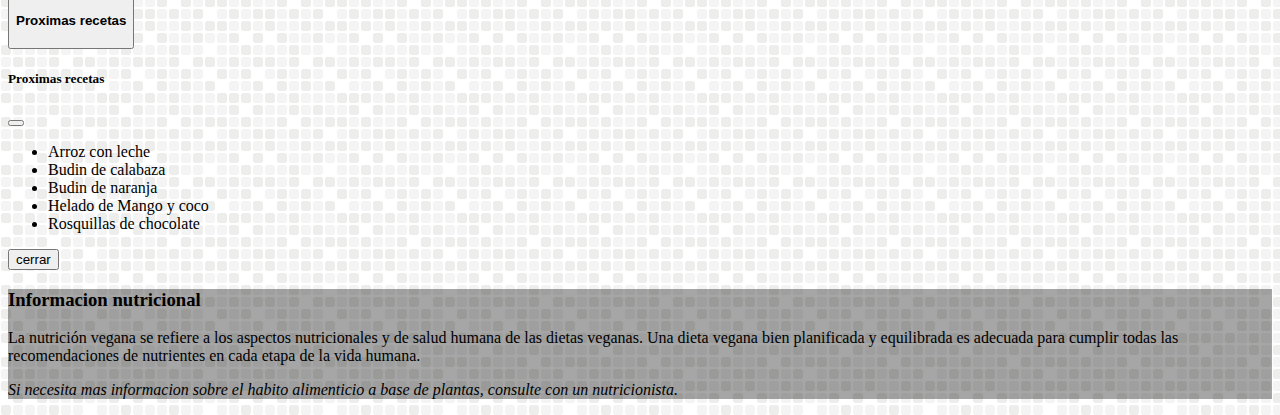
<file: page/Recetario.html>
<!DOCTYPE html>
<html lang="en">
<head>
  <meta charset="UTF-8">
  <meta http-equiv="X-UA-Compatible" content="IE=edge">
  <meta name="viewport" content="width=device-width, initial-scale=1.0">
  <!-- Posicionamiento SEO -->
  <meta name="description" content="Ingresa ya y encuentra las mejores recetas veganas, en especial postres y muchos platos deliciosos, llenos de sabor.">
  <meta name="keywords" content="comida, food, vegan, veganismo, alimentos, vegetales, postres veganos, celíacos, sin gluten, gluten, gluten free, vegetariano, plantas, salud, noticias alimenticias">
  <title>Recetario : Comida dulce y saludable</title>
  <!-- Boostrap -->
  <link href="https://cdn.jsdelivr.net/npm/bootstrap@5.1.1/dist/css/bootstrap.min.css" rel="stylesheet" integrity="sha384-F3w7mX95PdgyTmZZMECAngseQB83DfGTowi0iMjiWaeVhAn4FJkqJByhZMI3AhiU" crossorigin="anonymous">
  <!-- hoja de estilos  -->
  <link rel="stylesheet" href="../css/styles.css">
  <!-- google fonts  -->
  <link rel="preconnect" href="https://fonts.googleapis.com">
  <link rel="preconnect" href="https://fonts.gstatic.com" crossorigin>
  <link href="https://fonts.googleapis.com/css2?family=Ubuntu:ital,wght@0,700;1,700&display=swap" rel="stylesheet">
  <!-- icono web -->
  <link rel="shortcut icon" href="../img/sandia.png">
</head>
<body>
  <!-- area de encabezado -->
  <header class="header">       
    <nav class="navbar navbar-expand-lg navbar-light container-fluid">
      <div class="container-fluid">
        <div class="logo-container">
          <div class="logo"><img src="../img/sandia.png" alt="logo-sandia"></div>
        </div>
        <a class="navbar-brand" href="../index.html"><h1 class="titulo-web">Sofia Cocina</h1></a>            
        <button class="navbar-toggler" type="button" data-bs-toggle="collapse" data-bs-target="#navbarNavDropdown" aria-controls="navbarNavDropdown" aria-expanded="false" aria-label="Toggle navigation">
          <span class="navbar-toggler-icon"></span>
        </button>
        <div class="collapse navbar-collapse justify-content-center" id="navbarNavDropdown">
          <ul class="navbar-nav ">
            <li class="boton-menu nav-item">
              <a class="nav-link"href="../index.html">Home</a>
            </li> 
            <li class="boton-menu nav-item">
              <a class="nav-link" href="Recetario.html">Recetario</a>
            </li>
            <li class="boton-menu nav-item">
              <a class="nav-link" href="Canal.html">Canal</a>
            </li>
            <li class="boton-menu nav-item">
              <a class="nav-link" href="Historia.html">Historia</a>
            </li>
            <li class="boton-menu nav-item">
              <a class="nav-link" href="Contacto.html">Contacto</a>
            </li>                
          </ul>
        </div>
      </div>          
      <a href="https://www.tiktok.com/@sofiacocinaoficial?" target="_blank"><img class="img-menu" src="../img/tiktok.png" alt="icono-tiktok"></a>
      <a href="https://www.instagram.com/sofiacocinaoficial/?hl=es" target="_blank"><img class="img-menu" src="../img/insta.png" alt="icono-insta"></a>
      <a href="https://www.youtube.com/channel/UCdNXrC4x5i7mVlZ-j1ar9DA" target="_blank"><img class="img-menu" src="../img/youtube.png" alt="icono-youtube"></a>        
    </nav>
  </header>
  <!-- Divisor principal -->
  <div class="titulo-recetario-recetas">
    <span class="titulo-recetario-recetas"><h2>Recetario</h2></span>
  </div>
  <!-- Contenido web -->
  <main class="container-fluid main-area">       
    <section class="container-fluid recetario-area">
      <div class="galeria">
        <div class="contenido-recetas card">
          <h4 class="titulos-recetas-opal">Flan Choco-coco</h4>
          <img src="../img/receta1.png" alt="flanDeCoco">
          <h5>Ingredientes</h5>
          <ul class="listaIngredientes">
            <li>1 taza de leche de coco</li>
            <li>1 cucharadita de agar agar en polvo</li>
            <li>1/4 taza de sirope de ágave</li>
            <li>3 cditas de vainilla</li>
            <li>sirope de chocolate al gusto</li>
          </ul>
        </div>                    
        <div class="contenido-recetas card">
          <h4 class="titulos-recetas-aqua">Tostadas francesas</h4>
          <img src="../img/receta2.png" alt="tostadasFrancesas">
          <h5>Ingredientes</h5>
          <ul class="listaIngredientes">
            <li>2 rebanadas de pan</li>
            <li>Leche vegetal</li>
            <li>2 cdas de vainilla</li>
            <li>Chocolate fundido</li>
            <li>Nueces, fresas o cerezas</li>
          </ul>
        </div>        
        <div class="contenido-recetas card">
          <h4 class="titulos-recetas-mint">Yogurt con frutas</h4>
          <img src="../img/receta3.png" alt="yogurtDeCoco">
          <h5>Ingredientes</h5>
          <ul class="listaIngredientes">
            <li>Yogurt de coco vegano</li>
            <li>2 galletas tipo maria trituradas</li>
            <li>1/4 taza de frutos rojos</li>
            <li>1 cdita de coco rallado</li>
            <li>Nueces (opcional)</li>
          </ul>
        </div>        
        <div class="contenido-recetas card">
          <h4 class="titulos-recetas-crayola">Choco-Cookies</h4>
          <img src="../img/receta4.png" alt="avenayChocolate">
          <h5>Ingredientes</h5>
          <ul class="listaIngredientes">
            <li>1 taza de avena</li>
            <li>3 cdas soperas de aceite</li>
            <li>4 cucharadas soperas de harina de trigo</li>
            <li>1/2 cdita de levadura en polvo</li>
            <li>1/2 tabla de chocolate negro</li>
          </ul>
        </div>        
        <div class="contenido-recetas card">
          <h4 class="titulos-recetas-vivid">Helado casero</h4>
          <img src="../img/receta5.png" alt="heladoCasero">
          <h5>Ingredientes</h5>
          <ul class="listaIngredientes">
            <li>1 taza de leche de coco</li>
            <li>1/2 bol de Frutos rojos congelados</li>
            <li>1 banana sin congelar</li>
            <li>1 hojita de menta</li>
            <li>sirope de fruta (opcional)</li>
          </ul>
        </div>            
        <div class="contenido-recetas card">
          <h4 class="titulos-recetas-opal">Fudge de chocolate</h4>
          <img src="../img/receta6.png" alt="fudgeChocolate">
          <h5>Ingredientes</h5>
          <ul class="listaIngredientes">
            <li>260 g de crema de anacardos</li>
            <li>80 g de Chocolate blanco</li>
            <li>80 g de sirope de arce</li>
            <li>1/4 de una cucharadita de vainilla</li>
            <li>Una pizca de sal gruesa</li>
          </ul>
        </div>        
        <div class="contenido-recetas card">
          <h4 class="titulos-recetas-aqua">Mousse Choco-Palta</h4>
          <img src="../img/receta7.png" alt="mouseeChocolate">
          <h5>Ingredientes</h5>
          <ul class="listaIngredientes">
            <li>7 cucharadas de cacao en polvo</li>
            <li>1/2 palta (aguacate)</li>
            <li>1 banana congelada</li>
            <li>3 cucharadas de jugo de limón</li>
            <li>2 cucharadas de sirope de arce</li>
          </ul>
        </div>        
        <div class="contenido-recetas card">
          <h4 class="titulos-recetas-mint">tortitas de coco</h3>
          <img src="../img/receta8.png" alt="tortitasVeganas">
          <h5>Ingredientes</h5>
          <ul class="listaIngredientes">
            <li>Una cucharada grande de semillas de lino</li>
            <li>4-6 cucharadas de agua</li>
            <li>160 g de harina de trigo</li>
            <li>200 ml de leche de coco 80%</li>
            <li>Una pizca de sal y polvo de hornear</li>
          </ul>
        </div>        
        <div class="contenido-recetas card">
          <h4 class="titulos-recetas-crayola">Sniker vegan</h4>
          <img src="../img/receta9.png" alt="snikerVegan">
          <h5>Ingredientes</h5>
          <ul class="listaIngredientes">
            <li>30 g de arroz inflado</li>
            <li>2 latas de crema de coco</li>
            <li>75 g de pasta de almendra blanca</li>
            <li>1/4 de una cucharadita de vainilla</li>
            <li>Chocolate cobertura al gusto</li>
          </ul>
        </div>        
        <div class="contenido-recetas card">
          <h4 class="titulos-recetas-vivid">Bombones de coco</h4>
          <img src="../img/receta10.png" alt="bombonesDulceyCoco">
          <h5>Ingredientes</h5>
          <ul class="listaIngredientes">
            <li>100 gramos de azúcar de coco</li>
            <li>400 ml de leche de coco</li>
            <li>200 gramos de chocolate negro para fundir</li>
            <li>2 cucharadas de aceite de coco y vainilla</li>
            <li>1 cucharadita de coco rallado</li>
          </ul>
        </div>
      </div>                
    </section>   
    <section>     
      <button type="button" id="btn-recetas" class="btn" data-bs-toggle="modal" data-bs-target="#staticBackdrop">
        <h4>Proximas recetas</h4>
      </button>        
      <div class="modal fade" id="staticBackdrop" data-bs-backdrop="static" data-bs-keyboard="false" tabindex="-1" aria-labelledby="staticBackdropLabel" aria-hidden="true">
        <div class="modal-dialog modal-dialog-scrollable">
      <div class="modal-content">        
      <div class="modal-header">
        <h5 class="modal-title" id="staticBackdropLabel">Proximas recetas</h5>
        <button type="button" class="btn-close" data-bs-dismiss="modal" aria-label="Close"></button>
      </div>        
      <div class="modal-body">
        <ul>
          <li>Arroz con leche</li>
          <li>Budin de calabaza</li>
          <li>Budin de naranja</li>
          <li>Helado de Mango y coco</li>
          <li>Rosquillas de chocolate</li>
        </ul>
      </div>        
      <div class="modal-footer">
        <button type="button" class="btn btn-secondary" data-bs-dismiss="modal">cerrar</button>
      </div>        
    </section>   
  </main>
  <!-- Pie de pagina -->
  <footer class="area-footer">
    <div>
      <div class="footer-info">
        <h3>Informacion nutricional</h3>
        <p>La nutrición vegana se refiere a los aspectos nutricionales y de salud humana de las dietas veganas. Una dieta vegana bien planificada y equilibrada es adecuada para cumplir todas las recomendaciones de nutrientes en cada etapa de la vida humana.</p>
        <p class="advertencia">Si necesita mas informacion sobre el habito alimenticio a base de plantas, consulte con un nutricionista.</p>
      </div>
    </div>
  </footer>
  <script src="https://cdn.jsdelivr.net/npm/bootstrap@5.1.1/dist/js/bootstrap.bundle.min.js" integrity="sha384-/bQdsTh/da6pkI1MST/rWKFNjaCP5gBSY4sEBT38Q/9RBh9AH40zEOg7Hlq2THRZ" crossorigin="anonymous"></script>
</body>
</html>
</file>
<file: css/styles.css>
/*Paleta de colores
--fire-opal: #ee6055ff;
--medium-aquamarine: #60d394ff;
--mint-green: #aaf683ff;
--orange-yellow-crayola: #ffd97dff;
--vivid-tangerine: #ff9b85ff; */
/*Fuente para textos
Verdana, Geneva, Tahoma, sans-serif

Fuente para titulos
'Ubuntu', sans-serif*/
* {
  -webkit-box-sizing: border-box;
          box-sizing: border-box;
}

.logo-container {
  position: relative;
  width: 50px;
  height: 50px;
  margin: 10px;
}

.logo-container .logo {
  position: absolute;
  top: 50%;
  left: 50%;
  width: 100%;
  height: 100%;
  -webkit-animation: logo 4s linear infinite;
          animation: logo 4s linear infinite;
}

.logo-container .logo img {
  width: 100%;
}

@-webkit-keyframes logo {
  0% {
    -webkit-transform: translate(-50%, -50%) rotate(0deg);
            transform: translate(-50%, -50%) rotate(0deg);
  }
  100% {
    -webkit-transform: translate(-50%, -50%) rotate(360deg);
            transform: translate(-50%, -50%) rotate(360deg);
  }
}

@keyframes logo {
  0% {
    -webkit-transform: translate(-50%, -50%) rotate(0deg);
            transform: translate(-50%, -50%) rotate(0deg);
  }
  100% {
    -webkit-transform: translate(-50%, -50%) rotate(360deg);
            transform: translate(-50%, -50%) rotate(360deg);
  }
}

@media (max-width: 451px) {
  .logo-container {
    display: none;
  }
}

body {
  background-image: url(../img/mosaicoBody.png);
}

html {
  scroll-behavior: smooth;
}

.header {
  display: -webkit-box;
  display: -ms-flexbox;
  display: flex;
  -ms-flex-wrap: wrap;
      flex-wrap: wrap;
}

.header nav div a .titulo-web {
  font-size: 45px;
  font-family: 'Ubuntu', sans-serif;
}

.header nav div ul .boton-menu {
  padding: 0px 10px;
  background-color: #60d394ff;
  margin: 10px 10px;
  border-radius: 5px;
  width: auto;
  text-align: center;
}

.header nav div ul .boton-menu:hover {
  background-color: #ff9b85ff;
}

.header nav a .img-menu {
  width: 40px;
  -webkit-box-align: center;
      -ms-flex-align: center;
          align-items: center;
  margin: 5px;
}

.header nav a .img-menu:hover {
  -webkit-transform: scale(0.7);
          transform: scale(0.7);
}

.titulo-recetario-contacto {
  background-color: rgba(255, 155, 133, 0.55);
  text-align: center;
  margin: 5px;
}

.titulo-recetario-recetas {
  background-color: rgba(96, 211, 148, 0.55);
  text-align: center;
  margin: 5px;
}

.titulo-canal {
  background-color: rgba(238, 95, 85, 0.55);
  text-align: center;
  margin: 5px;
}

.titulo-historia {
  background-color: rgba(255, 216, 125, 0.55);
  text-align: center;
  margin: 5px;
}

.main-area section .galeria {
  display: -ms-grid;
  display: grid;
  gap: 1rem;
  grid-auto-rows: 1fr;
  -ms-grid-columns: (minmax(15rem, 1fr))[auto-fill];
      grid-template-columns: repeat(auto-fill, minmax(15rem, 1fr));
  gap: 5px 5px;
  margin: 10px 30px;
  grid-auto-flow: dense;
  -webkit-box-pack: center;
      -ms-flex-pack: center;
          justify-content: center;
  margin-top: 30px;
  margin: auto;
  text-align: center;
}

.main-area section div a {
  text-align: center;
}

.main-area section div .contenido-recetas .titulos-recetas-opal {
  background-color: rgba(238, 95, 85, 0.35);
  padding: 5px;
  text-align: center;
  font-family: 'Cinzel', serif;
  font-size: 20px;
}

.main-area section div .contenido-recetas .titulos-recetas-aqua {
  background-color: rgba(96, 211, 148, 0.35);
  padding: 5px;
  text-align: center;
  font-family: 'Cinzel', serif;
  font-size: 20px;
}

.main-area section div .contenido-recetas .titulos-recetas-mint {
  background-color: rgba(169, 246, 131, 0.35);
  padding: 5px;
  text-align: center;
  font-family: 'Cinzel', serif;
  font-size: 20px;
}

.main-area section div .contenido-recetas .titulos-recetas-crayola {
  background-color: rgba(255, 216, 125, 0.35);
  padding: 5px;
  text-align: center;
  font-family: 'Cinzel', serif;
  font-size: 20px;
}

.main-area section div .contenido-recetas .titulos-recetas-vivid {
  background-color: rgba(255, 155, 133, 0.35);
  padding: 5px;
  text-align: center;
  font-family: 'Cinzel', serif;
  font-size: 20px;
}

.main-area section div .contenido-recetas:hover {
  -webkit-transform: scale(0.99);
          transform: scale(0.99);
}

.main-area section div .proximas-recetas {
  padding: 10px 10px;
}

.main-area section div #btn-recetas {
  background-color: rgba(96, 211, 148, 0.35);
}

.main-area section div .img-historia {
  display: -webkit-box;
  display: -ms-flexbox;
  display: flex;
  width: 100%;
  height: 100%;
}

.main-area section div .texto-historia p {
  text-align: justify;
}

.main-area section .titulo-noticias {
  text-align: center;
  background-color: rgba(169, 246, 131, 0.35);
  margin-top: 10px;
}

.main-area section .lista-de-productos {
  text-align: center;
  background-color: rgba(169, 246, 131, 0.35);
}

.main-area section .productos-list {
  display: -webkit-box;
  display: -ms-flexbox;
  display: flex;
  -ms-flex-pack: distribute;
      justify-content: space-around;
  -ms-flex-wrap: wrap;
      flex-wrap: wrap;
}

.main-area section .contenido-noticias {
  display: -webkit-box;
  display: -ms-flexbox;
  display: flex;
  -webkit-box-orient: horizontal;
  -webkit-box-direction: normal;
      -ms-flex-direction: row;
          flex-direction: row;
  -ms-flex-wrap: wrap;
      flex-wrap: wrap;
  -webkit-box-pack: space-evenly;
      -ms-flex-pack: space-evenly;
          justify-content: space-evenly;
  margin-bottom: 10px;
}

.main-area section .contenido-noticias .mg-bottom {
  margin-bottom: 5px;
}

.canal-area {
  display: -webkit-box;
  display: -ms-flexbox;
  display: flex;
  -ms-flex-wrap: wrap;
      flex-wrap: wrap;
  -webkit-box-pack: justify;
      -ms-flex-pack: justify;
          justify-content: space-between;
}

footer {
  height: auto;
  background-color: rgba(0, 0, 0, 0.35);
}

footer .advertencia {
  font-style: italic;
}

footer div div p .advertencia {
  font-style: italic;
}
/*# sourceMappingURL=styles.css.map */
</file>
